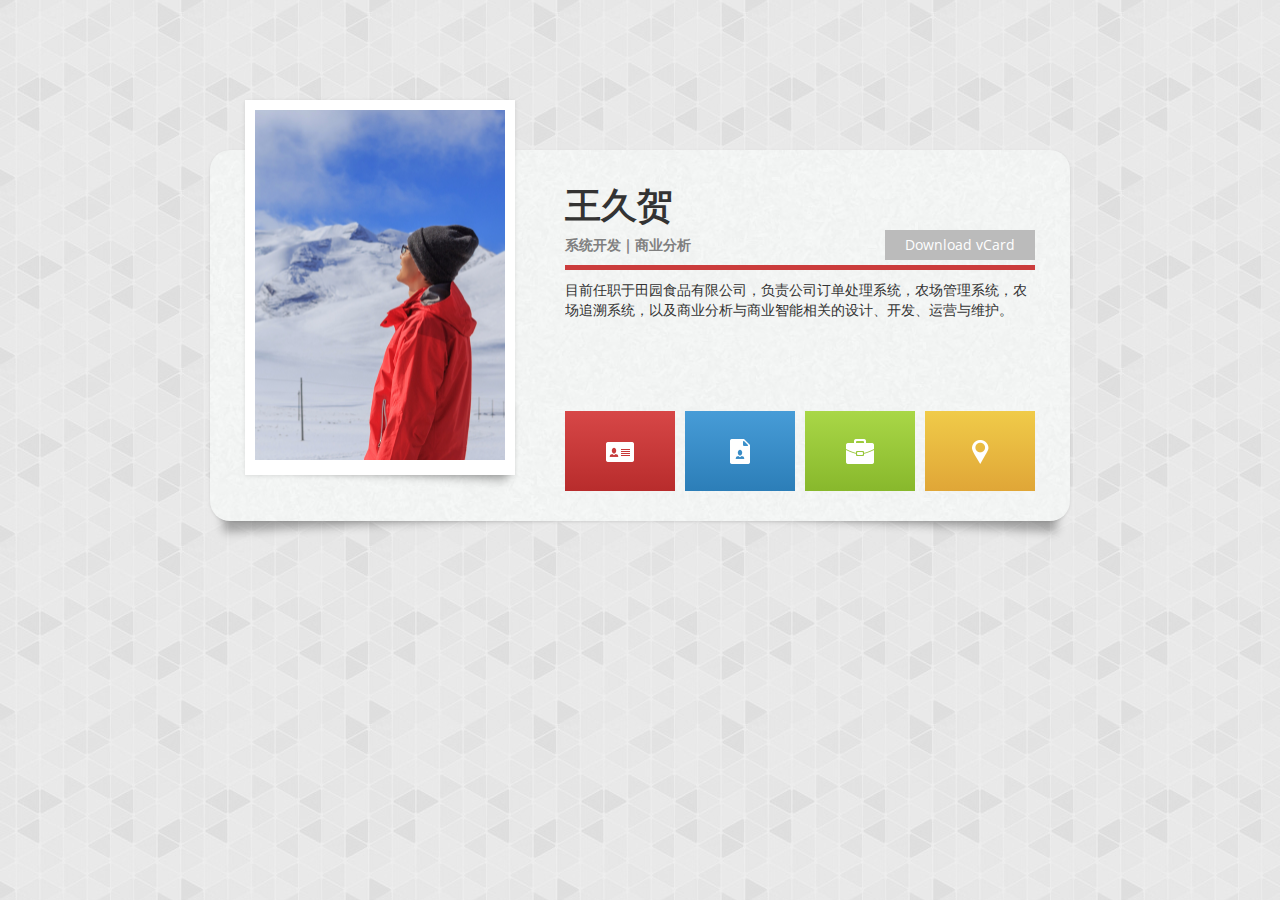
<file: index.html>
<!DOCTYPE html>
<html lang="en">

<head>
    <meta charset="UTF-8">
    <meta name="viewport" content="width=device-width, initial-scale=1.0">

    <title>WANG JIUHE</title>

    <meta name="description" content="Vcard">
    <meta name="author" content="WJH">

    <link rel="shortcut icon" href="images/fav.png" type="image/png">

    <link rel="stylesheet" href="css/main.css" media="screen">
    <link rel="stylesheet" href="css/flexslider.css" media="screen">
    <link rel="stylesheet" href="css/fancybox-light.css" media="screen">
    <style type="text/css">
        img.fillheight {
            height: auto; 
            width: auto; 
            max-width: 220px; 
            max-height: 165px;
        }

        img.resume-me {
            height: auto; 
            width: auto; 
            max-width: 230px; 
        }

        img.me {
            height: auto; 
            width: auto; 
            max-width: 250px; 
            max-height: 350px;
        }
    </style>

    <link href='http://fonts.googleapis.com/css?family=Open+Sans:300italic,400italic,600italic,700italic,400,300,600,700' rel='stylesheet' type='text/css'>

    <script src="js/jquery-1.8.3.min.js"></script>
    <script src="js/jquery.isotope.min.js"></script>
    <script src="js/modernizr.custom.js"></script>
    <!-- // <script src="http://maps.google.com/maps/api/js?sensor=false&amp;language=en"></script> -->

</head>

	<body>

        <audio><source src="audio/sound.mp3"/></audio>

        <!-- Main Content -->
        <div class="shadow"><!-- Used for shadow behind main content -->
        <div id="content-wrapper">

            <!-- Logo Demo -->
            <!-- <a id="demo-logo">
                <img src="images/demo-logo.png" alt="" />
            </a> -->
            <!-- /Logo Demo -->

            <!-- ABOUTME -->
            <div id="aboutme">

                <div class="slider-wrapper"><!-- Flexslider -->
                    <div class="flexslider">
                        <ul class="">
                            <li>
                                <img class='me' src="images/me.jpg" alt="" />
                            </li>
                            
                        </ul>
                    </div>
                </div><!-- /Flexslider -->

                <div class="about-wrapper">
                    <div class="title">
                        <h1>王久贺</h1>
                        <h5>系统开发｜商业分析</h5>
                    </div>
                    <div class="download-card"><!-- Button Download vCard -->
                        <a href="WJH.vcf" class="button">
                            <div class="button-medium button-red">
                                <div class="button-anim"></div>
                                <div class="button-medium-label">Download vCard</div>
                            </div>
                        </a>
                    </div>
                    <div class="info-slider"><!-- Info Slider -->
                        <div class="info-slide-list">
                            <div class="info-slide-wrapper">

                                <div class="info-slide-item"><!-- 1 -->
                                    <div class="top-border-red">
                                        <p>目前任职于田园食品有限公司，负责公司订单处理系统，农场管理系统，农场追溯系统，以及商业分析与商业智能相关的设计、开发、运营与维护。</p>
                                    </div>
                                </div>

                                <div class="info-slide-item"><!-- 2 -->
                                    <div class="top-border-blue">
                                        <div class="left-column">
                                            <ul class="main-info-list">
                                                <li>职位<span>商业分析</span></li>
                                                <li>现任职于<span>田园食品有限公司</span></li>
                                            </ul>
                                        </div>
                                        <div class="right-column">
                                            <ul class="main-info-list">
                                                <li>Phone<span>+86 181 1876 1856</span></li>
                                                <li>Phone<span>+852 5136 3691</span></li>
                                                <li>Email<span>wjiuhe@gmail.com</span></li>
                                                <!-- <li>Website<span>www.mysite.com</span></li> -->
                                            </ul>
                                        </div>
                                    </div>
                                </div>

                                

                                

                            </div>
                            <div class="clear"></div>
                        </div>
                    </div><!-- /Info Slider -->
                </div>

                <div class="floatlimit"></div>

            </div>
            <!-- /AboutMe -->

            <!-- NAVIGATION -->
            <div id="nav">

                <div id="logo">
                    <h2>WANG Jiuhe</h2>
                </div>

                <ul class="etabs">
                    <li class="tab tab-main sound">
                        <a href="#aboutme" class="gradient-red">
                            <div class="navicon-about"></div>
                            <div class="navicon-text">我的名片</div>
                            <div class="uhere-text">当前页</div>
                        </a>
                    </li>
                    <li class="tab tab-notmain sound">
                        <a href="#resume" class="gradient-blue">
                            <div class="navicon-resume"></div>
                            <div class="navicon-text">简历</div>
                        </a>
                    </li>
                    <li class="tab tab-notmain sound">
                        <a href="#portfolio" class="gradient-green">
                            <div class="navicon-portfolio"></div>
                            <div class="navicon-text">近期阅读</div>
                        </a>
                    </li>
                    <li class="sound">
                        <a href="index_en.html" class="gradient-yellow">
                            <div class="navicon-contact"></div>
                            <div class="navicon-text">EN</div>
                        </a>
                    </li>
                </ul>

            </div><!-- /NAVIGATION -->

            <!-- RESUME -->
            <div id="resume">
                <div class="fill-blue">Resume</div>

                <div class="left-column">
                    <div class="substrate">
                        <img class='resume-me' src="images/me.jpg" alt="">
                        <ul class="main-info-list">
                            <li>姓名<span>王久贺</span><div class="floatlimit"></div></li>
                            <li>出生日期<span>Jun 29, 1989</span><div class="floatlimit"></div></li>
                            <li>地址<span>深圳</span><div class="floatlimit"></div></li>
                            <li>内地手机号<span>+86 181 1876 1856</span><div class="floatlimit"></div></li>
                            <li>香港手机号<span>+852 5136 3691</span><div class="floatlimit"></div></li>
                            <li>Email<span>wjiuhe@gmail.com</span><div class="floatlimit"></div></li>
                        </ul>
                        <a href="WJH.vcf" class="button"><!-- Button Download vCard -->
                            <div class="button-big button-blue">
                                <div class="button-anim"></div>
                                <div class="button-big-label">Download vCard</div>
                            </div>
                        </a>
                        <div class="paper-clip"></div>
                    </div>
                    <div class="substrate">
                        <h2>知识与技能</h2>
                        <h3>编程</h3>
                        <ul class="skills">
                            <li class="skill">Python<span class="skill-blue-star-5"></span></li>
                            <li class="skill">Others<span class="skill-blue-star-3"></span></li>
                        </ul>
                        <h3>Web & Design</h3>
                        <ul class="skills">
                            <li class="skill">HTML+CSS<span class="skill-blue-fill-4"></span></li>
                            <li class="skill">Javascript<span class="skill-blue-fill-4"></span></li>
                            <li class="skill">Django<span class="skill-blue-fill-4"></span></li>
                            <li class="skill">gunicorn<span class="skill-blue-fill-4"></span></li>
                            <li class="skill">nginx<span class="skill-blue-fill-4"></span></li>
                            <li class="skill">Photoshp<span class="skill-blue-fill-3"></span></li>
                        </ul>
                        <h3>数据</h3>
                        <ul class="skills">
                            <li class="skill">Pandas<span class="skill-blue-stroke-5"></span></li>
                            <li class="skill">MongoDB<span class="skill-blue-stroke-4"></span></li>
                            <li class="skill">Redis<span class="skill-blue-stroke-4"></span></li>
                            <li class="skill">SQL<span class="skill-blue-stroke-4"></span></li>
                            <li class="skill">R,SAS,SPSS<span class="skill-blue-stroke-3"></span></li>
                        </ul>
                        <div class="paper-clip"></div>
                    </div>
                </div>

                <div class="right-column">
                    <div class="substrate gradient-blue font-blue">
                        <h2>关于我</h2>
                        <h3>你好，</h3>
                        <p>
                            我毕业于香港城市大学，主修应用物理学与管理科学，目前工作以建立公司科学与智能办工，提高业务运营效率，推动产业升级为主。
                        </p>
                    </div>
                    <div class="substrate">
                        <h2>任职情况</h2>
                        <div class="left-blue">
                            <div class="time-period-left-blue"></div><!-- Keep empty. This class used for creating a point on the line. Use "time-period-right-***".-->
                            <h3>Business Analyst @ NaturalFarm Ltd<span class="time-period-right-blue">2015-</span></h3>
                            <h4>
                                构建基于Python, Django，MongoDB, Nginx, gunicorn的科学与智能办公系统，农场管理、追溯系统，逐步实现智慧农业。
                            </h4>
                            <p>
                                设计、开发、维护、运营公司订单处理系统<br>
                                设计、开发、维护、运营农场管理系统<br>
                                设计、开发、维护、运营pdf订单邮箱自动化处理系统<br>
                                设计、开发、维护、运营农场可追溯系统<br>
                                设计、开发、维护、运营公司内部各部门智能办工工具<br>
                            </p>
                            <div class="time-period-left-blue"></div><!-- Keep empty. This class used for creating a point on the line. Use "time-period-right-***".-->
                            <h3>Business Analyst @ Cypress Jade (HK875)<span class="time-period-right-blue">2014-2015</span></h3>
                            <h4>
                                基于Python，Django，MongoDB，Redis，Nginx，Celery， nvd3，bootstrap
                                于Linux（Ubuntu或Centos）平台设计并实现公司运营的科学化智能化
                            </h4>
                            <p>
                                负责设计、开发、运营公司内部数据统计系统<br>
                                负责设计、开发、运营与维护公司业务处理系统<br>
                                负责设计、开发、运营公司管理层通知与报告系统<br>
                                负责进行供应商系统使用培训，协调供应商业务运作<br>
                            </p>
                            <div class="time-period-left-blue"></div><!-- Keep empty. This class used for creating a point on the line. Use "time-period-right-***".-->
                            <h3>Research Assistant @ City University of Hong Kong<span class="time-period-right-blue">2010-2013</span></h3>
                            
                            <p>科研工作，课题研究</p>
                        </div>
                    </div>
                    <div class="substrate">
                        <h2>教育学历</h2>
                        <div class="left-blue">
                            <div class="time-period-left-blue">2013-2014</div>
                            <div class="info-period">
                                <h3>管理科学系-工商数量分析|硕士</h3>
                                <h4>香港城市大学</h4>
                            </div>
                            <div class="time-period-left-blue">2008 - 2012</div>
                            <div class="info-period">
                                <h3>应用物理学(一等荣誉学位）|本科</h3>
                                <h4>香港城市大学</h4>
                            </div>
                        </div>
                    </div>
                    
                </div>

                <div class="floatlimit"></div>

            </div><!-- /RESUME -->

            <!-- Recent Reading -->
            <div id="portfolio">
                <div class="fill-green">近期阅读</div>

                <div class="full-width">
                                       
                    <ul id="portfolio-filter"><!-- Portfolio filter -->
                        <li>
                            <a href="" class="button current"  data-filter="*">
                                <div class="button-small button-green">
                                    <div class="button-anim-border"></div>
                                    <div class="button-small-label">全部</div>
                                </div>
                            </a>
                        </li>
                        <li>
                            <a href="" class="button" data-filter=".f-politics">
                                <div class="button-small button-green">
                                    <div class="button-anim-border"></div>
                                    <div class="button-small-label">政治</div>
                                </div>
                            </a>
                        </li>
                        <li>
                            <a href="" class="button" data-filter=".f-learning">
                                <div class="button-small button-green">
                                    <div class="button-anim-border"></div>
                                    <div class="button-small-label">学习</div>
                                </div>
                            </a>
                        </li>
                        <li>
                            <a href="" class="button" data-filter=".f-lifestyle">
                                <div class="button-small button-green">
                                    <div class="button-anim-border"></div>
                                    <div class="button-small-label">生活</div>
                                </div>
                            </a>
                        </li>
                        <li>
                            <a href="" class="button" data-filter=".f-others">
                                <div class="button-small button-green">
                                    <div class="button-anim-border"></div>
                                    <div class="button-small-label">其它</div>
                                </div>
                            </a>
                        </li>
                    </ul><!-- /Portfolio filter -->
                    
                    <ul id="portfolio-content" class="top-border-green"><!-- Portfolio Content --><!-- See Documentation for more info -->

                        <li class="f-politics view">
                            <a href="images/books/WhiteHouseYears.jpg" class="fancybox" rel="group" title="White House Years">
                                <div class="div-info">
                                    <div class="thumb-icon-photo"></div>
                                    <div class="thumb-name">White House Years</div>
                                </div>
                            </a>
                            <img class='fillheight' src="images/books/WhiteHouseYears.jpg" alt="">
                        </li>

                        <li class="f-politics view">
                            <a href="images/books/OnChina.jpg" class="fancybox" rel="group" title="On China">
                                <div class="div-info">
                                    <div class="thumb-icon-photo"></div>
                                    <div class="thumb-name">On China</div>
                                </div>
                            </a>
                            <img class='fillheight' src="images/books/OnChina.jpg" alt="">
                        </li>

                        <li class="f-politics view">
                            <a href="images/books/WorldOrder.jpg" class="fancybox" rel="group" title="World Order">
                                <div class="div-info">
                                    <div class="thumb-icon-photo"></div>
                                    <div class="thumb-name">World Order</div>
                                </div>
                            </a>
                            <img class='fillheight' src="images/books/WorldOrder.jpg" alt="">
                        </li>

                        <li class="f-lifestyle view">
                            <a href="images/books/TheSecretOfChildhood.jpg" class="fancybox" rel="group" title="The Secret of Childhood">
                                <div class="div-info">
                                    <div class="thumb-icon-photo"></div>
                                    <div class="thumb-name">The Secret of Childhood</div>
                                </div>
                            </a>
                            <img class='fillheight' src="images/books/TheSecretOfChildhood.jpg" alt="">
                        </li>

                        <li class="f-others view">
                            <a href="images/books/BriefHistoryOfHumankind.jpg" class="fancybox" rel="group" title="Brief History of Humankind">
                                <div class="div-info">
                                    <div class="thumb-icon-photo"></div>
                                    <div class="thumb-name">Brief History of Humankind</div>
                                </div>
                            </a>
                            <img class='fillheight' src="images/books/BriefHistoryOfHumankind.jpg" alt="">
                        </li>

                        <li class="f-learning view">
                            <a href="images/books/ThePowerOfHabit.jpg" class="fancybox" rel="group" title="The Power of Habit">
                                <div class="div-info">
                                    <div class="thumb-icon-photo"></div>
                                    <div class="thumb-name">The Power of Habit</div>
                                </div>
                            </a>
                            <img class='fillheight' src="images/books/ThePowerOfHabit.jpg" alt="">
                        </li>

                        <li class="f-lifestyle view">
                            <a href="images/books/GrainBrain.jpg" class="fancybox" rel="group" title="Grain Brain">
                                <div class="div-info">
                                    <div class="thumb-icon-photo"></div>
                                    <div class="thumb-name">Grain Brain</div>
                                </div>
                            </a>
                            <img class='fillheight' src="images/books/GrainBrain.jpg" alt="">
                        </li>
                        
                        <li class="f-learning view">
                            <a href="images/books/PEAK.jpg" class="fancybox" rel="group" title="PEAK">
                                <div class="div-info">
                                    <div class="thumb-icon-photo"></div>
                                    <div class="thumb-name">PEAK</div>
                                </div>
                            </a>
                            <img class='fillheight' src="images/books/PEAK.jpg" alt="">
                        </li>

                    </ul><!-- /Portfolio Content -->
                </div>

                <div class="floatlimit"></div>

            </div><!-- /Recent Reading -->

        </div><!-- /Main Content -->
        </div><!-- /Shadow -->

    <script src="js/jquery.hashchange.min.js"></script>
    <script src="js/jquery.flexslider-min.js"></script>
    <script src="js/jquery.easytabs.min.js"></script>
    <script src="js/jquery.fancybox.pack.js"></script>
    <script src="js/jquery.fancybox-media.js"></script>
    <script src="js/jquery.infieldlabel.min.js"></script>
    <script src="js/gmap3.min.js"></script>
    <script src="js/contact.js"></script>
    <script src="js/settings.js"></script>

    </body>

</html>
</file>
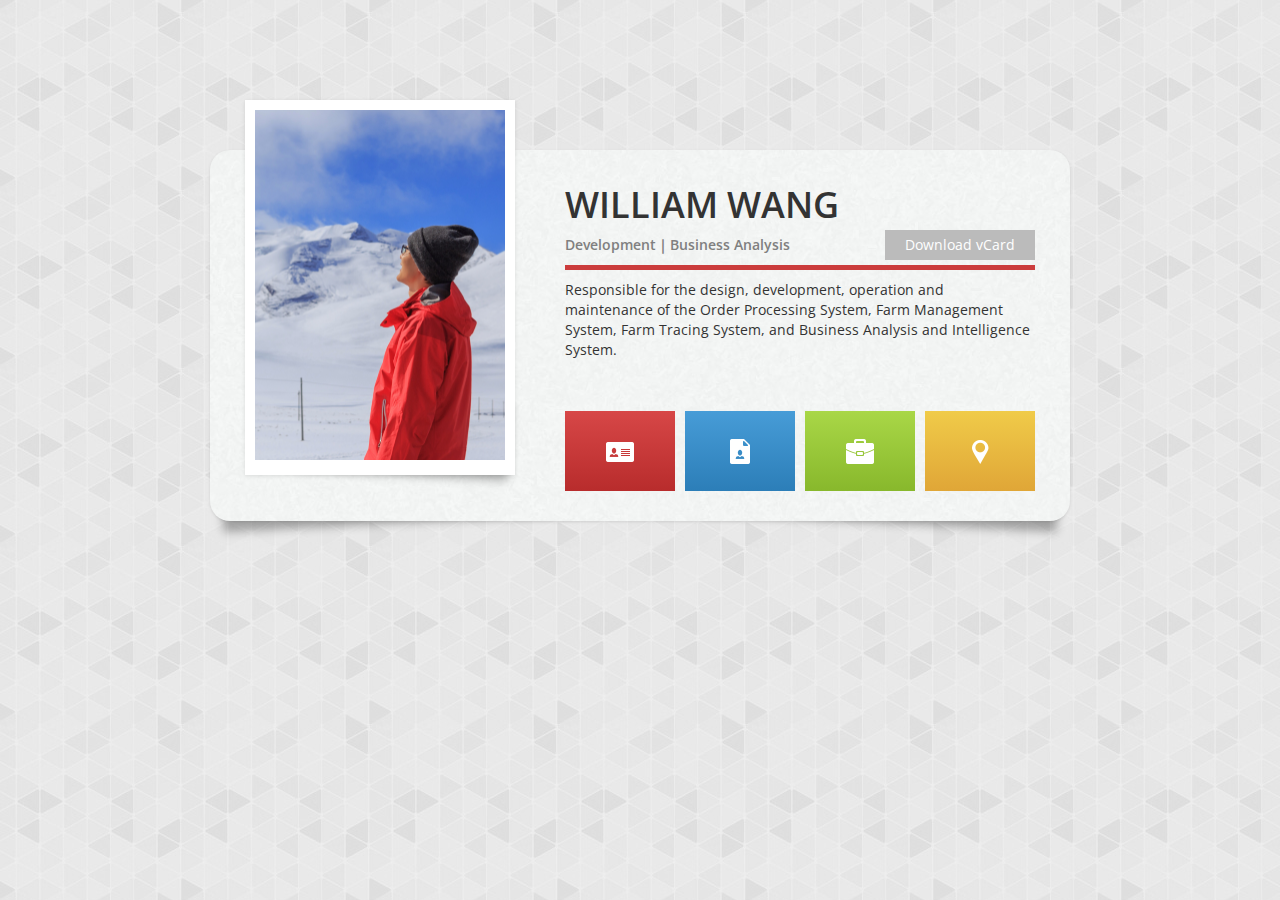
<file: index_en.html>
<!DOCTYPE html>
<html lang="en">

<head>
    <meta charset="UTF-8">
    <meta name="viewport" content="width=device-width, initial-scale=1.0">

    <title>William WANG</title>

    <meta name="description" content="Vcard">
    <meta name="author" content="WilliamWANG">

    <link rel="shortcut icon" href="images/fav.png" type="image/png">

    <link rel="stylesheet" href="css/main.css" media="screen">
    <link rel="stylesheet" href="css/flexslider.css" media="screen">
    <link rel="stylesheet" href="css/fancybox-light.css" media="screen">

    <link href='http://fonts.googleapis.com/css?family=Open+Sans:300italic,400italic,600italic,700italic,400,300,600,700' rel='stylesheet' type='text/css'>

    <style type="text/css">
        img.fillheight {
            height: auto; 
            width: auto; 
            max-width: 220px; 
            max-height: 165px;
        }

        img.resume-me {
            height: auto; 
            width: auto; 
            max-width: 230px; 
        }

        img.me {
            height: auto; 
            width: auto; 
            max-width: 250px; 
            max-height: 350px;
        }
    </style>

    <script src="js/jquery-1.8.3.min.js"></script>
    <script src="js/jquery.isotope.min.js"></script>
    <script src="js/modernizr.custom.js"></script>
    <!-- // <script src="http://maps.google.com/maps/api/js?sensor=false&amp;language=en"></script> -->

</head>

	<body>

        <audio><source src="audio/sound.mp3"/></audio>

        <!-- Main Content -->
        <div class="shadow"><!-- Used for shadow behind main content -->
        <div id="content-wrapper">

            <!-- Logo Demo -->
            <!-- <a id="demo-logo">
                <img src="images/demo-logo.png" alt="" />
            </a> -->
            <!-- /Logo Demo -->

            <!-- ABOUTME -->
            <div id="aboutme">

                <div class="slider-wrapper"><!-- Flexslider -->
                    <div class="flexslider">
                        <ul class="">
                            <li>
                                <img class='me' src="images/me.jpg" alt="" />
                            </li>
                            
                        </ul>
                    </div>
                </div><!-- /Flexslider -->

                <div class="about-wrapper">
                    <div class="title">
                        <h1>William WANG</h1>
                        <h5>Development｜Business Analysis</h5>
                    </div>
                    <div class="download-card"><!-- Button Download vCard -->
                        <a href="WilliamWANG.vcf" class="button">
                            <div class="button-medium button-red">
                                <div class="button-anim"></div>
                                <div class="button-medium-label">Download vCard</div>
                            </div>
                        </a>
                    </div>
                    <div class="info-slider"><!-- Info Slider -->
                        <div class="info-slide-list">
                            <div class="info-slide-wrapper">

                                <div class="info-slide-item"><!-- 1 -->
                                    <div class="top-border-red">
                                        <p>
                                            Responsible for the design, development, operation and maintenance of the Order Processing System, Farm Management System, Farm Tracing System, and Business Analysis and Intelligence System.</p>
                                    </div>
                                </div>

                                <div class="info-slide-item"><!-- 2 -->
                                    <div class="top-border-blue">
                                        <div class="left-column">
                                            <ul class="main-info-list">
                                                <li>Position<span>Business Analyst</span></li>
                                                <li>Company<span>Natural Farm Ltd</span></li>
                                            </ul>
                                        </div>
                                        <div class="right-column">
                                            <ul class="main-info-list">
                                                <li>Phone<span>+86 181 1876 1856</span></li>
                                                <li>Phone<span>+852 5136 3691</span></li>
                                                <li>Email<span>wjiuhe@gmail.com</span></li>
                                                <!-- <li>Website<span>www.mysite.com</span></li> -->
                                            </ul>
                                        </div>
                                    </div>
                                </div>

                                

                                

                            </div>
                            <div class="clear"></div>
                        </div>
                    </div><!-- /Info Slider -->
                </div>

                <div class="floatlimit"></div>

            </div>
            <!-- /AboutMe -->

            <!-- NAVIGATION -->
            <div id="nav">

                <div id="logo">
                    <h2>William WANG</h2>
                </div>

                <ul class="etabs">
                    <li class="tab tab-main sound">
                        <a href="#aboutme" class="gradient-red">
                            <div class="navicon-about"></div>
                            <div class="navicon-text">About</div>
                            <div class="uhere-text">You here</div>
                        </a>
                    </li>
                    <li class="tab tab-notmain sound">
                        <a href="#resume" class="gradient-blue">
                            <div class="navicon-resume"></div>
                            <div class="navicon-text">Resume</div>
                        </a>
                    </li>
                    <li class="tab tab-notmain sound">
                        <a href="#portfolio" class="gradient-green">
                            <div class="navicon-portfolio"></div>
                            <div class="navicon-text">Portfolio</div>
                        </a>
                    </li>
                    <li class="sound">
                        <a href="index.html" class="gradient-yellow">
                            <div class="navicon-contact"></div>
                            <div class="navicon-text">中文</div>
                        </a>
                    </li>
                </ul>

            </div>
            <!-- /NAVIGATION -->

            <!-- RESUME -->
            <div id="resume">
                <div class="fill-blue">Resume</div>

                <div class="left-column">
                    <div class="substrate">
                        <img class='resume-me' src="images/me.jpg" alt="">
                        <ul class="main-info-list">
                            <li>Name<span>William WANG</span><div class="floatlimit"></div></li>
                            <li>出生日期<span>Jun 29, 1989</span><div class="floatlimit"></div></li>
                            <li>Address<span>Shen Zhen</span><div class="floatlimit"></div></li>
                            <li>Mainland Phone<span>+86 181 1876 1856</span><div class="floatlimit"></div></li>
                            <li>HK Phone<span>+852 5136 3691</span><div class="floatlimit"></div></li>
                            <li>Email<span>wjiuhe@gmail.com</span><div class="floatlimit"></div></li>
                        </ul>
                        <a href="WilliamWANG.vcf" class="button"><!-- Button Download vCard -->
                            <div class="button-big button-blue">
                                <div class="button-anim"></div>
                                <div class="button-big-label">Download vCard</div>
                            </div>
                        </a>
                        <div class="paper-clip"></div>
                    </div>
                    <div class="substrate">
                        <h2>Skills</h2>
                        <h3>Coding</h3>
                        <ul class="skills">
                            <li class="skill">Python<span class="skill-blue-star-5"></span></li>
                            <li class="skill">Others<span class="skill-blue-star-3"></span></li>
                        </ul>
                        <h3>Web & Design</h3>
                        <ul class="skills">
                            <li class="skill">HTML+CSS<span class="skill-blue-fill-4"></span></li>
                            <li class="skill">Javascript<span class="skill-blue-fill-4"></span></li>
                            <li class="skill">Django<span class="skill-blue-fill-4"></span></li>
                            <li class="skill">gunicorn<span class="skill-blue-fill-4"></span></li>
                            <li class="skill">nginx<span class="skill-blue-fill-4"></span></li>
                            <li class="skill">Photoshp<span class="skill-blue-fill-3"></span></li>
                        </ul>
                        <h3>Data</h3>
                        <ul class="skills">
                            <li class="skill">Pandas<span class="skill-blue-stroke-5"></span></li>
                            <li class="skill">MongoDB<span class="skill-blue-stroke-4"></span></li>
                            <li class="skill">Redis<span class="skill-blue-stroke-4"></span></li>
                            <li class="skill">SQL<span class="skill-blue-stroke-4"></span></li>
                            <li class="skill">R,SAS,SPSS<span class="skill-blue-stroke-3"></span></li>
                        </ul>
                        <div class="paper-clip"></div>
                    </div>
                </div>

                <div class="right-column">
                    <div class="substrate gradient-blue font-blue">
                        <h2>About me</h2>
                        <h3>Hello,</h3>
                        <p>
                            I obtained my Bachelor and Master Degrees from Department of Applied Physics and Material Science and Department of Management Science in City University of Hong Kong. Recently, I am mainly focused on Business Intelligence and Analysis, to improve company's efficiency and accuracy and accelerate industrial upgrading.
                        </p>
                    </div>
                    <div class="substrate">
                        <h2>Experience</h2>
                        <div class="left-blue">
                            <div class="time-period-left-blue"></div><!-- Keep empty. This class used for creating a point on the line. Use "time-period-right-***".-->
                            <h3>Business Analyst @ NaturalFarm Ltd<span class="time-period-right-blue">2015-</span></h3>
                            <h4>
                                Develop BI System, Farm Management System, and Tracing System based on Python, Django，MongoDB, Nginx, gunicorn
                            </h4>
                            <p>
                                Responsible for the:<br>
                                Design, development, operation and maintenance of Order Processing System<br>
                                Design, development, operation and maintenance of Farm Management System<br>
                                Design, development, operation and maintenance of PDF Order Automation System<br>
                                Design, development, operation and maintenance of Farm Tracing System<br>
                                Design, development, operation and maintenance of BI Tools<br>
                            </p>
                            <div class="time-period-left-blue"></div><!-- Keep empty. This class used for creating a point on the line. Use "time-period-right-***".-->
                            <h3>Business Analyst @ Cypress Jade (HK875)<span class="time-period-right-blue">2014-2015</span></h3>
                            <h4>
                                基于Python，Django，MongoDB，Redis，Nginx，Celery， nvd3，bootstrap
                                于Linux（Ubuntu或Centos）平台设计并实现公司运营的科学化智能化
                            </h4>
                            <p>
                                Responsible for the:<br>
                                Design, development, operation and maintenance of Company Statistics System<br>
                                Design, development, operation and maintenance of  Business Processing System<br>
                                Design, development, operation and maintenance of Notification and Reporting System<br>
                                Conducting System Training<br>
                            </p>
                            <div class="time-period-left-blue"></div><!-- Keep empty. This class used for creating a point on the line. Use "time-period-right-***".-->
                            <h3>Research Assistant @ City University of Hong Kong<span class="time-period-right-blue">2010-2013</span></h3>
                            
                            <p>Research with PhDs</p>
                        </div>
                    </div>
                    <div class="substrate">
                        <h2>Education</h2>
                        <div class="left-blue">
                            <div class="time-period-left-blue">2013-2014</div>
                            <div class="info-period">
                                <h3>Master of Quantitative Analysis for Business</h3>
                                <h4>@City University of Hong Kong</h4>
                            </div>
                            <div class="time-period-left-blue">2008 - 2012</div>
                            <div class="info-period">
                                <h3>Bachelor of Science in Applied Physics (1st Class Honor)</h3>
                                <h4>@City University of Hong Kong</h4>
                            </div>
                        </div>
                    </div>
                    
                </div>

                <div class="floatlimit"></div>

            </div><!-- /RESUME --><!-- /RESUME -->

            <!-- Recent Reading -->
            <div id="portfolio">
                <div class="fill-green">Recent Reading</div>

                <div class="full-width">
                                       
                    <ul id="portfolio-filter"><!-- Portfolio filter -->
                        <li>
                            <a href="" class="button current"  data-filter="*">
                                <div class="button-small button-green">
                                    <div class="button-anim-border"></div>
                                    <div class="button-small-label">All</div>
                                </div>
                            </a>
                        </li>
                        <li>
                            <a href="" class="button" data-filter=".f-politics">
                                <div class="button-small button-green">
                                    <div class="button-anim-border"></div>
                                    <div class="button-small-label">Politics</div>
                                </div>
                            </a>
                        </li>
                        <li>
                            <a href="" class="button" data-filter=".f-learning">
                                <div class="button-small button-green">
                                    <div class="button-anim-border"></div>
                                    <div class="button-small-label">Learning</div>
                                </div>
                            </a>
                        </li>
                        <li>
                            <a href="" class="button" data-filter=".f-lifestyle">
                                <div class="button-small button-green">
                                    <div class="button-anim-border"></div>
                                    <div class="button-small-label">Life</div>
                                </div>
                            </a>
                        </li>
                        <li>
                            <a href="" class="button" data-filter=".f-others">
                                <div class="button-small button-green">
                                    <div class="button-anim-border"></div>
                                    <div class="button-small-label">Others</div>
                                </div>
                            </a>
                        </li>
                    </ul><!-- /Portfolio filter -->
                    
                    <ul id="portfolio-content" class="top-border-green"><!-- Portfolio Content --><!-- See Documentation for more info -->

                        <li class="f-politics view">
                            <a href="images/books/WhiteHouseYears.jpg" class="fancybox" rel="group" title="White House Years">
                                <div class="div-info">
                                    <div class="thumb-icon-photo"></div>
                                    <div class="thumb-name">White House Years</div>
                                </div>
                            </a>
                            <img class='fillheight' src="images/books/WhiteHouseYears.jpg" alt="">
                        </li>

                        <li class="f-politics view">
                            <a href="images/books/OnChina.jpg" class="fancybox" rel="group" title="On China">
                                <div class="div-info">
                                    <div class="thumb-icon-photo"></div>
                                    <div class="thumb-name">On China</div>
                                </div>
                            </a>
                            <img class='fillheight' src="images/books/OnChina.jpg" alt="">
                        </li>

                        <li class="f-politics view">
                            <a href="images/books/WorldOrder.jpg" class="fancybox" rel="group" title="World Order">
                                <div class="div-info">
                                    <div class="thumb-icon-photo"></div>
                                    <div class="thumb-name">World Order</div>
                                </div>
                            </a>
                            <img class='fillheight' src="images/books/WorldOrder.jpg" alt="">
                        </li>

                        <li class="f-lifestyle view">
                            <a href="images/books/TheSecretOfChildhood.jpg" class="fancybox" rel="group" title="The Secret of Childhood">
                                <div class="div-info">
                                    <div class="thumb-icon-photo"></div>
                                    <div class="thumb-name">The Secret of Childhood</div>
                                </div>
                            </a>
                            <img class='fillheight' src="images/books/TheSecretOfChildhood.jpg" alt="">
                        </li>

                        <li class="f-others view">
                            <a href="images/books/BriefHistoryOfHumankind.jpg" class="fancybox" rel="group" title="Brief History of Humankind">
                                <div class="div-info">
                                    <div class="thumb-icon-photo"></div>
                                    <div class="thumb-name">Brief History of Humankind</div>
                                </div>
                            </a>
                            <img class='fillheight' src="images/books/BriefHistoryOfHumankind.jpg" alt="">
                        </li>

                        <li class="f-learning view">
                            <a href="images/books/ThePowerOfHabit.jpg" class="fancybox" rel="group" title="The Power of Habit">
                                <div class="div-info">
                                    <div class="thumb-icon-photo"></div>
                                    <div class="thumb-name">The Power of Habit</div>
                                </div>
                            </a>
                            <img class='fillheight' src="images/books/ThePowerOfHabit.jpg" alt="">
                        </li>

                        <li class="f-lifestyle view">
                            <a href="images/books/GrainBrain.jpg" class="fancybox" rel="group" title="Grain Brain">
                                <div class="div-info">
                                    <div class="thumb-icon-photo"></div>
                                    <div class="thumb-name">Grain Brain</div>
                                </div>
                            </a>
                            <img class='fillheight' src="images/books/GrainBrain.jpg" alt="">
                        </li>
                        
                        <li class="f-learning view">
                            <a href="images/books/PEAK.jpg" class="fancybox" rel="group" title="PEAK">
                                <div class="div-info">
                                    <div class="thumb-icon-photo"></div>
                                    <div class="thumb-name">PEAK</div>
                                </div>
                            </a>
                            <img class='fillheight' src="images/books/PEAK.jpg" alt="">
                        </li>

                    </ul><!-- /Portfolio Content -->
                </div>

                <div class="floatlimit"></div>

            </div><!-- /Recent Reading -->

        </div><!-- /Main Content -->
        </div><!-- /Shadow -->

    <script src="js/jquery.hashchange.min.js"></script>
    <script src="js/jquery.flexslider-min.js"></script>
    <script src="js/jquery.easytabs.min.js"></script>
    <script src="js/jquery.fancybox.pack.js"></script>
    <script src="js/jquery.fancybox-media.js"></script>
    <script src="js/jquery.infieldlabel.min.js"></script>
    <script src="js/gmap3.min.js"></script>
    <script src="js/contact.js"></script>
    <script src="js/settings.js"></script>

    </body>

</html>
</file>
<file: css/main.css>
/* LETA vCard - Main CSS
-------------------------------------------------------------------------------

    0. CSS Reset & Clearfix
    1. Document Setup /tipography, content styles, columns/
    	1.1 Buttons
    2. Navigation
    3. About Me
    	3.1  Main Slider
    	3.2 Info-slider
    4. Resume
    	4.1 Info-list
    	4.2 Time Periods
    	4.3 Skills
    5. Portfolio
    	5.1 Isotope (Plug-in)
    	5.2 Hoverfold 3D
    6. Contacts
		6.1 Contact Form
		6.2 Map
	7. Footer
	8. Social
	9. Media Queries

---------------------------------------------------------------------------------- */


/*  0.  Reset & Clearfix (http://meyerweb.com/eric/tools/css/reset/)
/* ------------------------------------------------------------------------------- */

	html,body,div,span,applet,object,iframe,h1,h2,h3,h4,h5,h6,p,blockquote,pre,a,abbr,and,address,cite,code,del,dfn,em,img,ins,kbd,q,s,samp,small,strike,strong,sub,sup,tt,var,b,u,i,dl,dt,dd,ol,ul,li,fieldset,form,label,legend,table,caption,tbody,tfoot,thead,tr,th,td,article,aside,canvas,details,embed,figure,figcaption,footer,header,hgroup,menu,nav,output,ruby,section,summary,time,mark,audio,video,input,textarea,select{margin:0;padding:0;outline:0;border:0;background:transparent;vertical-align:baseline;font-size:100%;}article,aside,details,figcaption,figure,footer,header,hgroup,menu,nav,section{display:block;}body{line-height:1;}abbr[title],dfn[title]{border-bottom:1px dotted;cursor:help;}blockquote,q{quotes:none;}blockquote:before,blockquote:after,q:before,q:after{content:none;}del{text-decoration:line-through;}hr{clear:both;margin:0;padding:0;height:1px;border:0;background:transparent;color:transparent;}mark{background-color:#ffffb3;font-style:italic;}input,select{vertical-align:middle;}ins{background-color:red;color:#fff;text-decoration:none;}ol,ul{list-style:none;}table{border-collapse:collapse;border-spacing:0;}

	.clear{clear:both;display:block;visibility:hidden;overflow:hidden;width:0;height:0;}.clearfix:after{clear:both;display:block;visibility:hidden;width:0;height:0;content:' ';font-size:0;line-height:0;}* html .clearfix,:first-child+html .clearfix{zoom:1;}


/*  1.  Document Setup
/* ------------------------------------------------------------------------------- */

	body {
		overflow-y: scroll;
		background: #dcdfe2 url(../images/background.jpg);
		color: #333;
		font: normal 14px/20px 'Open Sans',Helvetica,Arial,sans-serif;
	}

	h1 {
		margin-bottom: 10px;
		text-transform: uppercase;
		font: normal 36px/40px 'Open Sans',Helvetica,Arial,sans-serif;
		font-weight: 600;
	}

	h2 {
		margin-bottom: 10px;
		font: normal 28px/28px 'Open Sans',Helvetica,Arial,sans-serif;
		font-weight: 400;
	}

	h3 {
		margin-bottom: 5px;
		font-weight: 400;
		font-size: 20px;
	}

	h4 {
		margin-bottom: 10px;
		color: #808080;
		font-weight: 400;
		font-size: 16px;
	}	

	h5 {
		color: #808080;
		font-weight: 600;
		font-size: 14px;
	}

	h6 {
		color: #808080;
		font-size: 12px;
	}

	p {
		margin-bottom: 20px;
	}

	a {
		text-decoration: none;
	}

	.font-red h2, .font-blue h2, .font-green h2, .font-yellow h2 {
		color: #fff;
		text-shadow: 0 1px 1px rgba(0,0,0,0.5);
	}

	.font-red p {
		color: #ffa3a3;
	}

	.font-red h3, .font-red h4, .font-red h5, .font-red h6 {
		color: #ffcaca;
	}

	.font-blue p {
		color: #a9dcff;
	}

	.font-blue h3, .font-blue h4, .font-blue h5, .font-blue h6 {
		color: #d4edff;
	}

	.font-green p {
		color: #dcff91;
	}

	.font-green h3, .font-green h4, .font-green h5, .font-green h6 {
		color: #f0ffcf;
	}

	.font-yellow p {
		color: #ffe9a0;
	}

	.font-yellow h3, .font-yellow h4, .font-yellow h5, .font-yellow h6 {
		color: #fff4d1;
	}

	#content-wrapper {
		position: relative;
		margin: 0 auto;
		margin-top: 150px;
		margin-bottom: 50px;
		width: 860px;
		border-radius: 20px;
		background: #f8f8f8 url(../images/background_content.jpg);
    	-webkit-box-shadow: 0 1px 3px rgba(0,0,0,0.1);
		-moz-box-shadow: 0 1px 3px rgba(0,0,0,0.1);
    	box-shadow: 0 1px 3px rgba(0,0,0,0.1);
    	z-index: 0;
	}

	.shadow {
		position: relative;
		width: 860px;
		margin: 0 auto;
	}

	.shadow:before,
	.shadow:after{
		position: absolute;
		bottom: 15px;
		left:  10px;
		z-index: -2;
		width: 50%;
		height: 100px;
		box-shadow: 0 15px 10px rgba(0, 0, 0, 0.3);
		content: '';
		-webkit-transform: rotate(-3deg);
		-moz-transform: rotate(-3deg);
		-o-transform: rotate(-3deg);
		transform: rotate(-3deg);
		-ms-transform: rotate(-3deg);
	}

	.shadow:after {
		right: 10px;
		left: auto;
		-webkit-transform: rotate(3deg);
		-moz-transform: rotate(3deg);
		-o-transform: rotate(3deg);
		transform: rotate(3deg);
		-ms-transform: rotate(3deg);
	}

	.left-column {
		float: left;
		margin: 20px 0 0 20px;
		padding: 15px;
		width: 270px;
	}

	.right-column {
		float: right;
		margin: 20px 20px 0 0;
		padding: 15px;
		width: 490px;
	}

	.full-width {
		margin: 20px 20px 0 20px;
		padding: 10px 20px;
		width: 780px;
	}

	.floatlimit {
		clear: both;
		height: 0;
	}

	.float-left {
		float: left;
	}

	.float-right {
		float: right;
	}

	.substrate {
    	position: relative;
    	display: block;
		margin-bottom: 30px;
		padding: 15px 20px;
		background: #fff;
    	-webkit-box-shadow: 0 1px 3px rgba(0,0,0,0.25);
		-moz-box-shadow: 0 1px 3px rgba(0,0,0,0.25);
    	box-shadow: 0 1px 3px rgba(0,0,0,0.25);
	}

	.substrate:before {
		position: absolute;
		right: 5px;
		bottom: 15px;
		left: auto;
		width: 80%;
		height: 20%;
		box-shadow: 0 15px 10px rgba(0, 0, 0, 0.3);
		content: '';
		-webkit-transform: rotate(3deg);
		-moz-transform: rotate(3deg);
		-o-transform: rotate(3deg);
		transform: rotate(3deg);
		-ms-transform: rotate(3deg);
		z-index: -1;
	}

	.substrate h2 {
		margin: 0 0 30px;
	}

	.left-column .substrate {
		width: 230px;
	}

	.right-column .substrate {
		width: 450px;
	}

	#resume .right-column .substrate {
		padding-left: 30px;
		width: 440px;
	}

	.paper-clip {
		width: 60px;
		height: 85px;
		background: url(../images/paper-clip.png);
		position: absolute;
		top: -14px;
		right: -13px;
	}

	.about-wrapper {
		float: right;
		margin: 20px 20px 0 0;
		padding: 15px;
		width: 470px;
	}

	/* Colored Elements */

	.fill-red, .fill-blue, .fill-green, .fill-yellow {
		padding-left: 35px;
		height: 45px;
		color: #fff;
		text-transform: uppercase;
		font-weight: 600;
		font-size: 30px;
		line-height: 45px;
	}

	.fill-red {
		background: #b82c2c;
	}

	.fill-blue {
		background: #2d7fb9;
	}

	.fill-green {
		background: #88b82c;
	}

	.fill-yellow {
		background: #e0a637;
	}

	/* Demo */

	#demo-logo {
		position: absolute;
		top: -100px;
		right: 40px;
	}

/*  1.1 Buttons
-------------------------------------------*/

	.button {
		color: #fff;
		text-align: center;
		text-decoration: none;
	}

	.button-small {
		position: relative;
		width: 120px;
		height: 25px;
		background: #bbb;
	}

	.button-small-label {
		position: relative;
		overflow: hidden;
		width: 120px;
		height: 25px;
		line-height: 25px;
	}

	.button-medium {
		position: relative;
		width: 150px;
		height: 30px;
		background: #bbb;
	}

	.button-medium-label {
		position: relative;
		overflow: hidden;
		width: 150px;
		height: 30px;
		line-height: 30px;
	}

	.button-big {
		position: relative;
		width: 230px;
		height: 40px;
		background: #bbb;
	}

	.button-big-label {
		position: relative;
		overflow: hidden;
		width: 230px;
		height: 40px;
		line-height: 40px;
	}

	.button-anim-border, .button-anim {
		position: absolute;
		height: 100%;
		-webkit-transition: width 1s;
		-moz-transition: width 1s;
		-o-transition: width 1s;
		transition: width 1s;
	}

	.button-anim-border {
		width: 5px;
	}

	.button-anim {
		width: 0;
	}

	.download-card{
		float: right;
		margin: -25px 0 5px;
	}

	/* Colored Buttons */

	.button-red .button-anim-border {
		background: #cb3c3c;
	}

	.button-red .button-anim {
		background: #cb3c3c;
	}

	.button-blue .button-anim-border {
		background: #2d7fb9;
	}

	.button-blue .button-anim {
		background: #2d7fb9;
	}

	.button-green .button-anim-border {
		background: #89b92d;
	}

	.button-green .button-anim {
		background: #89b92d;
	}

	.button-yellow .button-anim-border {
		background: #e0a637;
	}

	.button-yellow .button-anim {
		background: #e0a637;
	}

	.button:hover .button-anim-border {
    	width: 100%;
    }
    .current .button-anim-border {
    	width: 100%;
    }
    .button:hover .button-anim {
    	width: 100%;
    }
    .current .button-anim {
    	width: 100%;
    }


/*  2.  Navigation
/* ------------------------------------------------------------------------------- */

	#logo {
		float: left;
		display: none;
		padding: 30px 0 10px 40px;
		width: 290px;
		color: #666;
		text-transform: uppercase;
		line-height: 80px;
	}

	.etabs {
		margin-left: 355px;
		height: 110px;
	}

	.etabs li {
		float: left;
		margin-right: 10px;
	}

	.etabs li a {
		position: relative;
		display: block;
		overflow: hidden;
		width: 110px;
		height: 80px;
		color: #fff;
		text-align: center;
		font-size: 12px;
		-webkit-transition: height 0.5s;
		-moz-transition: height 0.5s;
		-o-transition: height 0.5s;
		transition: height 0.5s;
	}

	.etabs li a:hover {
		display: block;
		width: 110px;
		height: 100px;
	}

	.etabs li a.active {
		display: block;
		width: 110px;
		height: 110px;
	}

	.tab-main a.active{
		height: 80px !important;
	}

	.navicon-about {
		position: absolute;
		top: 25px;
		left: 50%;
		margin-left: -16px;
		width: 32px;
		height: 32px;
		background: url(../images/nav_icons.png);
		-webkit-transition: all 0.3s ease-in-out;
		-moz-transition: all 0.3s ease-in-out;
		-o-transition: all 0.3s ease-in-out;
		transition: all 0.3s ease-in-out;
		-ms-transition: all 0.3s ease-in-out;
	}

	.navicon-resume, .navicon-portfolio, .navicon-contact {
		position: absolute;
		top: 25px;
		left: 50%;
		margin-left: -16px;
		width: 32px;
		height: 32px;
		-webkit-transition: all 0.3s ease-in-out;
		-moz-transition: all 0.3s ease-in-out;
		-o-transition: all 0.3s ease-in-out;
		transition: all 0.3s ease-in-out;
		-ms-transition: all 0.3s ease-in-out;
	}

	.navicon-resume {
		background: url(../images/nav_icons.png) -32px 0;
	}

	.navicon-portfolio {
		background: url(../images/nav_icons.png) -64px 0;
	}

	.navicon-contact {
		background: url(../images/nav_icons.png) -96px 0;
	}

	.navicon-text, .uhere-text {
		position: absolute;
		width: 110px;
		color: rgba(255,255,255,0);
		-webkit-transition: all 0.3s ease-in-out;
		-moz-transition: all 0.3s ease-in-out;
		-o-transition: all 0.3s ease-in-out;
		transition: all 0.3s ease-in-out;
		-ms-transition: all 0.3s ease-in-out;
	}

	.navicon-text {
		bottom: -20px;
	}

	.uhere-text {
		top: 50px;
		text-align: center;
	}

	.tab-main a.active:hover .uhere-text {
		top: 30px;
		color: rgba(255,255,255,1);
	}

	.tab-main a.active:hover .navicon-about {
		top: -30px;
		color: rgba(255,255,255,1);
	}

	.etabs li a:hover .navicon-text {
		bottom: 15px;
		color: rgba(255,255,255,1);
	}

	.etabs li a.active .navicon-text {
		bottom: 15px;
		color: rgba(255,255,255,1);
	}

	.tab-main a.active .navicon-text {
		bottom: -20px !important;
		color: rgba(255,255,255,0) !important;
	}

	.etabs li a.active .navicon-about {
		top: 25px;
	}

	.etabs li a.active .navicon-resume {
		top: 40px;
	}

	.etabs li a.active .navicon-portfolio {
		top: 40px;
	}

	.etabs li a.active .navicon-contact {
		top: 40px;
	}

	/* Colored Elements */

	.gradient-red {
		background: #d74747; /* Old browsers */
		background: -moz-linear-gradient(top,  #d74747 0%, #b82c2c 100%); /* FF3.6+ */
		background: -webkit-gradient(linear, left top, left bottom, color-stop(0%,#d74747), color-stop(100%,#b82c2c)); /* Chrome,Safari4+ */
		background: -webkit-linear-gradient(top,  #d74747 0%,#b82c2c 100%); /* Chrome10+,Safari5.1+ */
		background: -o-linear-gradient(top,  #d74747 0%,#b82c2c 100%); /* Opera 11.10+ */
		background: -ms-linear-gradient(top,  #d74747 0%,#b82c2c 100%); /* IE10+ */ 
		background: linear-gradient(to bottom,  #d74747 0%,#b82c2c 100%); /* W3C */
		filter: progid:DXImageTransform.Microsoft.gradient( startColorstr='#d74747', endColorstr='#b82c2c',GradientType=0 ); /* IE6-9 */
	}

	.gradient-blue {
		background: #479cd7; /* Old browsers */
		background: -moz-linear-gradient(top,  #479cd7 0%, #2c7eb8 100%); /* FF3.6+ */
		background: -webkit-gradient(linear, left top, left bottom, color-stop(0%,#479cd7), color-stop(100%,#2c7eb8)); /* Chrome,Safari4+ */
		background: -webkit-linear-gradient(top,  #479cd7 0%,#2c7eb8 100%); /* Chrome10+,Safari5.1+ */
		background: -o-linear-gradient(top,  #479cd7 0%,#2c7eb8 100%); /* Opera 11.10+ */
		background: -ms-linear-gradient(top,  #479cd7 0%,#2c7eb8 100%); /* IE10+ */
		background: linear-gradient(to bottom,  #479cd7 0%,#2c7eb8 100%); /* W3C */
		filter: progid:DXImageTransform.Microsoft.gradient( startColorstr='#479cd7', endColorstr='#2c7eb8',GradientType=0 ); /* IE6-9 */
	}

	.gradient-green {
		background: #a9d747; /* Old browsers */
		background: -moz-linear-gradient(top,  #a9d747 0%, #88b82c 100%); /* FF3.6+ */
		background: -webkit-gradient(linear, left top, left bottom, color-stop(0%,#a9d747), color-stop(100%,#88b82c)); /* Chrome,Safari4+ */
		background: -webkit-linear-gradient(top,  #a9d747 0%,#88b82c 100%); /* Chrome10+,Safari5.1+ */
		background: -o-linear-gradient(top,  #a9d747 0%,#88b82c 100%); /* Opera 11.10+ */
		background: -ms-linear-gradient(top,  #a9d747 0%,#88b82c 100%); /* IE10+ */
		background: linear-gradient(to bottom,  #a9d747 0%,#88b82c 100%); /* W3C */
		filter: progid:DXImageTransform.Microsoft.gradient( startColorstr='#a9d747', endColorstr='#88b82c',GradientType=0 ); /* IE6-9 */
	}

	.gradient-yellow {
		background: #f0cb49; /* Old browsers */
		background: -moz-linear-gradient(top,  #f0cb49 0%, #e0a637 100%); /* FF3.6+ */
		background: -webkit-gradient(linear, left top, left bottom, color-stop(0%,#f0cb49), color-stop(100%,#e0a637)); /* Chrome,Safari4+ */
		background: -webkit-linear-gradient(top,  #f0cb49 0%,#e0a637 100%); /* Chrome10+,Safari5.1+ */
		background: -o-linear-gradient(top,  #f0cb49 0%,#e0a637 100%); /* Opera 11.10+ */
		background: -ms-linear-gradient(top,  #f0cb49 0%,#e0a637 100%); /* IE10+ */
		background: linear-gradient(to bottom,  #f0cb49 0%,#e0a637 100%); /* W3C */
		filter: progid:DXImageTransform.Microsoft.gradient( startColorstr='#f0cb49', endColorstr='#e0a637',GradientType=0 ); /* IE6-9 */
	}

/*  3.  About Me
/* ------------------------------------------------------------------------------- */

/*  3.1 Main Slider
-------------------------------------------*/
	.slider-wrapper {
		position: absolute;
		top: -50px;
		left: 35px;
		width: 270px;
	}

	.slider-wrapper:before {
		position: absolute;
		right: 5px;
		bottom: 15px;
		left: auto;
		width: 80%;
		height: 20%;
		box-shadow: 0 15px 10px rgba(0, 0, 0, 0.3);
		content: '';
		-webkit-transform: rotate(3deg);
		-moz-transform: rotate(3deg);
		-o-transform: rotate(3deg);
		transform: rotate(3deg);
		-ms-transform: rotate(3deg);
	}

/*  3.2 Info-slider
-------------------------------------------*/
	.info-slider {
		position: relative;
		overflow: hidden;
		margin-top: 10px;
		width: 470px;
	}
 
	.info-slide-list {
		position: relative;
		margin: 0;
		padding: 0;
	}

	.info-slide-wrapper {
		position: relative;
		top: 0;
		/* maximum possible width wrapper slider */
		left: 0px;
		width: 10000000px;
	}

	.info-slide-item {
		float: left;
		width: 470px;
		height: 130px;
	}

	.info-slide-item .left-column, .info-slide-item .right-column{
		margin: 0;
		padding: 0 10px 5px 0;
		width: 220px;
	}

	.info-slider .main-info-list {
		margin: 0;
	}

	.clear {
		clear:both;
		margin-top: -1px;
		height: 1px;
		zoom: 1;
	}

	.mini-portfolio li {
		position: relative;
		float: left;
		margin-right: 10px;
	}

	.mini-portfolio li:last-child {
		margin-right: 0;
	}

	.minip-1, .minip-2, .minip-3, .minip-4 {
		width: 110px;
		height: 85px;
	}

	.minip-1 {
		background: url(../images/photocontent/thumbs_minislider.jpg);
	}

	.minip-2 {
		background: url(../images/photocontent/thumbs_minislider.jpg) -110px 0;
	}

	.minip-3 {
		background: url(../images/photocontent/thumbs_minislider.jpg) -220px 0;
	}

	.minip-4 {
		background: url(../images/photocontent/thumbs_minislider.jpg) -330px 0;
	}

	.medip-1, .medip-2 {
		width: 230px;
		height: 85px;
	}

	.medip-1 {
		background: url(../images/photocontent/thumbs_mediumslider.jpg);
	}

	.medip-2 {
		background: url(../images/photocontent/thumbs_mediumslider.jpg) -220px 0;
	}

	.bigp-1 {
		width: 470px;
		height: 85px;
		background: url(../images/photocontent/thumbs_bigslider.jpg);
	}

	.helper-miniportfolio-margin {
		width: 0;
	}

	.minispan span {
		position: absolute;
		width: 100%;
		height: 100%;
		background: #88b82c;
		color: #fff;
		text-align: center;
		font-size: 12px;
		line-height: 85px;
		opacity: 0;
		-webkit-transition: opacity 0.3s linear;
		-moz-transition: opacity 0.3s linear;
		-o-transition: opacity 0.3s linear;
		transition: opacity 0.3s linear;
		filter: alpha(opacity=0); /* internet explorer */
		-ms-filter:"progid:DXImageTransform.Microsoft.Alpha(opacity=0)"; /*IE8*/
		-ms-transition: opacity 0.3s linear;
	}

	.minispan:hover span {
		opacity: 0.8;
		filter: alpha(opacity=99); /* internet explorer */
    	-ms-filter:"progid:DXImageTransform.Microsoft.Alpha(opacity=99)"; /*IE8*/
	}

	.mini-location {
		position: relative;
		width: 470px;
		height: 85px;
	}

	.mini-icon-pin {
		position: absolute;
		left: 50%;
		margin-left: -25px;
		width: 50px;
		height: 36px;
		background: url(../images/gmap_infoicons_hover.png);
	}

	.mini-location-text {
		padding: 40px 10px 0;
		width: 450px;
		height: 40px;
		text-align: center;
		font-size: 14px;
	}

	/* Colored Elements */

	.top-border-red, .top-border-blue, .top-border-green, .top-border-yellow {
		padding-top: 10px;
	}

	.top-border-red {
		border-top: 5px solid #cb3c3c;
	}

	.top-border-blue {
		border-top: 5px solid #459ad5;
	}

	.top-border-green {
		border-top: 5px solid #88b82c;
	}

	.top-border-yellow {
		border-top: 5px solid #e0a637;
	}

/*  4. Resume
/* ------------------------------------------------------------------------------- */

/*  4.1 Info-list
-------------------------------------------*/
	.main-info-list {
		margin: 20px 0 20px;
	}

	.main-info-list li {
		margin-bottom: 3px;
		color: #333;
		font-size: 14px;
	}

	.main-info-list li span {
		float: right;
		width: 150px;
		color: #666;
	}

/*  4.2 Time Periods
-------------------------------------------*/

	.info-period {
		padding-left: 100px;
	}

	.time-period-right-red, .time-period-right-blue, .time-period-right-green, .time-period-right-yellow {
		margin-left: 10px;
		padding: 2px 10px;
		border-radius: 3px;
		color: #fff;
		font-size: 14px;
	}

	.time-period-right-red {
		background: #b82c2c;
	}

	.time-period-right-blue {
		background: #2d7fb9;
	}

	.time-period-right-green {
		background: #88b82c;
	}

	.time-period-right-yellow {
		background: #e0a637;
	}

	/* Colored Elements */

	.left-red, .left-blue, .left-green, .left-yellow {
		margin: 0 0 20px -10px;
		padding-left: 25px;
	}

	.left-red {
		border-left: 10px solid #b82c2c;
	}

	.left-blue {
		border-left: 10px solid #2d7fb9;
	}

	.left-green {
		border-left: 10px solid #88b82c;
	}

	.left-yellow {
		border-left: 10px solid #e0a637;
	}

	.time-period-left-red, .time-period-left-blue, .time-period-left-green, .time-period-left-yellow {
		position: relative;
		float: left;
		width: 90px;
		font-weight: 600;
	}

	.time-period-left-red {
		color: #b82c2c;
	}

	.time-period-left-blue {
		color: #2d7fb9;
	}

	.time-period-left-green {
		color: #88b82c;
	}

	.time-period-left-yellow {
		color: #e0a637;
	}

	.time-period-left-red:before { 
		position: absolute;
		top: -3px;
		left: -44px;
		width: 16px;
		height: 16px;
		border: 6px solid #b82c2c;
		border-radius: 15px;
		background: #fff;
		content: ' ';
	}

	.time-period-left-blue:before { 
		position: absolute;
		top: -3px;
		left: -44px;
		width: 16px;
		height: 16px;
		border: 6px solid #2d7fb9;
		border-radius: 15px;
		background: #fff;
		content: ' ';
	}

	.time-period-left-green:before { 
		position: absolute;
		top: -3px;
		left: -44px;
		width: 16px;
		height: 16px;
		border: 6px solid #88b82c;
		border-radius: 15px;
		background: #fff;
		content: ' ';
	}

	.time-period-left-yellow:before { 
		position: absolute;
		top: -3px;
		left: -44px;
		width: 16px;
		height: 16px;
		border: 6px solid #e0a637;
		border-radius: 15px;
		background: #fff;
		content: ' ';
	}

/*  4.3 Skills
-------------------------------------------*/

	.skills {
		margin: 10px 0 20px;
	}

	.skills li {
		margin-bottom: 3px;
	}

	.skill span {
		float: right;
		margin-right: 5px;
		width: 92px;
		height: 16px;
	}

	/* Colored Elements */

	/* Red */

	.skill-red-star-5 {
		background: url(../images/skills_red.png);
	}

	.skill-red-star-4 {
		background: url(../images/skills_red.png) 0 -16px;
	}

	.skill-red-star-3 {
		background: url(../images/skills_red.png) 0 -32px;
	}

	.skill-red-star-2 {
		background: url(../images/skills_red.png) 0 -48px;
	}

	.skill-red-star-1 {
		background: url(../images/skills_red.png) 0 -64px;
	}

	.skill-red-fill-5 {
		background: url(../images/skills_red.png) -92px 0;
	}

	.skill-red-fill-4 {
		background: url(../images/skills_red.png) -92px -16px;
	}

	.skill-red-fill-3 {
		background: url(../images/skills_red.png) -92px -32px;
	}

	.skill-red-fill-2 {
		background: url(../images/skills_red.png) -92px -48px;
	}

	.skill-red-fill-1 {
		background: url(../images/skills_red.png) -92px -64px;
	}

	.skill-red-stroke-5 {
		background: url(../images/skills_red.png) -184px 0;
	}

	.skill-red-stroke-4 {
		background: url(../images/skills_red.png) -184px -16px;
	}

	.skill-red-stroke-3 {
		background: url(../images/skills_red.png) -184px -32px;
	}

	.skill-red-stroke-2 {
		background: url(../images/skills_red.png) -184px -48px;
	}

	.skill-red-stroke-1 {
		background: url(../images/skills_red.png) -184px -64px;
	}

	/* Blue */

	.skill-blue-star-5 {
		background: url(../images/skills_blue.png);
	}

	.skill-blue-star-4 {
		background: url(../images/skills_blue.png) 0 -16px;
	}

	.skill-blue-star-3 {
		background: url(../images/skills_blue.png) 0 -32px;
	}

	.skill-blue-star-2 {
		background: url(../images/skills_blue.png) 0 -48px;
	}

	.skill-blue-star-1 {
		background: url(../images/skills_blue.png) 0 -64px;
	}

	.skill-blue-fill-5 {
		background: url(../images/skills_blue.png) -92px 0;
	}

	.skill-blue-fill-4 {
		background: url(../images/skills_blue.png) -92px -16px;
	}

	.skill-blue-fill-3 {
		background: url(../images/skills_blue.png) -92px -32px;
	}

	.skill-blue-fill-2 {
		background: url(../images/skills_blue.png) -92px -48px;
	}

	.skill-blue-fill-1 {
		background: url(../images/skills_blue.png) -92px -64px;
	}

	.skill-blue-stroke-5 {
		background: url(../images/skills_blue.png) -184px 0;
	}

	.skill-blue-stroke-4 {
		background: url(../images/skills_blue.png) -184px -16px;
	}

	.skill-blue-stroke-3 {
		background: url(../images/skills_blue.png) -184px -32px;
	}

	.skill-blue-stroke-2 {
		background: url(../images/skills_blue.png) -184px -48px;
	}

	.skill-blue-stroke-1 {
		background: url(../images/skills_blue.png) -184px -64px;
	}

	/* Green */

	.skill-green-star-5 {
		background: url(../images/skills_green.png);
	}

	.skill-green-star-4 {
		background: url(../images/skills_green.png) 0 -16px;
	}

	.skill-green-star-3 {
		background: url(../images/skills_green.png) 0 -32px;
	}

	.skill-green-star-2 {
		background: url(../images/skills_green.png) 0 -48px;
	}

	.skill-green-star-1 {
		background: url(../images/skills_green.png) 0 -64px;
	}

	.skill-green-fill-5 {
		background: url(../images/skills_green.png) -92px 0;
	}

	.skill-green-fill-4 {
		background: url(../images/skills_green.png) -92px -16px;
	}

	.skill-green-fill-3 {
		background: url(../images/skills_green.png) -92px -32px;
	}

	.skill-green-fill-2 {
		background: url(../images/skills_green.png) -92px -48px;
	}

	.skill-green-fill-1 {
		background: url(../images/skills_green.png) -92px -64px;
	}

	.skill-green-stroke-5 {
		background: url(../images/skills_green.png) -184px 0;
	}

	.skill-green-stroke-4 {
		background: url(../images/skills_green.png) -184px -16px;
	}

	.skill-green-stroke-3 {
		background: url(../images/skills_green.png) -184px -32px;
	}

	.skill-green-stroke-2 {
		background: url(../images/skills_green.png) -184px -48px;
	}

	.skill-green-stroke-1 {
		background: url(../images/skills_green.png) -184px -64px;
	}

	/* Yellow */

	.skill-yellow-star-5 {
		background: url(../images/skills_yellow.png);
	}

	.skill-yellow-star-4 {
		background: url(../images/skills_yellow.png) 0 -16px;
	}

	.skill-yellow-star-3 {
		background: url(../images/skills_yellow.png) 0 -32px;
	}

	.skill-yellow-star-2 {
		background: url(../images/skills_yellow.png) 0 -48px;
	}

	.skill-yellow-star-1 {
		background: url(../images/skills_yellow.png) 0 -64px;
	}

	.skill-yellow-fill-5 {
		background: url(../images/skills_yellow.png) -92px 0;
	}

	.skill-yellow-fill-4 {
		background: url(../images/skills_yellow.png) -92px -16px;
	}

	.skill-yellow-fill-3 {
		background: url(../images/skills_yellow.png) -92px -32px;
	}

	.skill-yellow-fill-2 {
		background: url(../images/skills_yellow.png) -92px -48px;
	}

	.skill-yellow-fill-1 {
		background: url(../images/skills_yellow.png) -92px -64px;
	}

	.skill-yellow-stroke-5 {
		background: url(../images/skills_yellow.png) -184px 0;
	}

	.skill-yellow-stroke-4 {
		background: url(../images/skills_yellow.png) -184px -16px;
	}

	.skill-yellow-stroke-3 {
		background: url(../images/skills_yellow.png) -184px -32px;
	}

	.skill-yellow-stroke-2 {
		background: url(../images/skills_yellow.png) -184px -48px;
	}

	.skill-yellow-stroke-1 {
		background: url(../images/skills_yellow.png) -184px -64px;
	}

/*  5. Portfolio
/* ------------------------------------------------------------------------------- */
	
	#portfolio-filter {
		margin: 0 auto;
		min-height: 30px;
		text-align: center;
		padding-bottom: 15px;
		margin-top: -10px;
	}

	#portfolio-filter li {
		display: inline-block;
		margin: 5px;
	}

	#portfolio-content {
		width: 780px;
	}

/*  Styles for 1st version --------------------------*/
	
	#portfolio-content li {
		float: left;
		width: 220px;
		height: 165px;
		-webkit-transition: .5s ease-in-out;
		-moz-transition: .5s ease-in-out;
		-o-transition: .5s ease-in-out;
		transition: .5s ease-in-out;
		-ms-transition: .5s ease-in-out;
	}

	.thumb-icon-photo, .thumb-icon-video, .thumb-icon-vimeo, .thumb-icon-youtube, .thumb-icon-instagram {
		float: left;
		width: 50px;
		height: 36px;
		border-right: 1px solid #ccc;
		background: url(../images/portfolio_icons.png);
		-webkit-transition: .5s ease-in-out;
		-moz-transition: .5s ease-in-out;
		-o-transition: .5s ease-in-out;
		transition: .5s ease-in-out;
		-ms-transition: .5s ease-in-out;
	}

	.thumb-icon-video {
		background-position: 0 -36px;
	}

	.thumb-icon-vimeo {
		background-position: 0 -72px;
	}

	.thumb-icon-youtube {
		background-position: 0 -108px;
	}

	.thumb-icon-instagram {
		background-position: 0 -144px;
	}

	.div-info:hover .thumb-icon-photo {
		background: url(../images/portfolio_icons_hover.png);
	}

	.div-info:hover .thumb-icon-video {
		background: url(../images/portfolio_icons_hover.png) 0 -36px;
	}

	.div-info:hover .thumb-icon-vimeo {
		background: url(../images/portfolio_icons_hover.png) 0 -72px;
	}

	.div-info:hover .thumb-icon-youtube {
		background: url(../images/portfolio_icons_hover.png) 0 -108px;
	}

	.div-info:hover .thumb-icon-instagram {
		background: url(../images/portfolio_icons_hover.png) 0 -144px;
	}

	.thumb-name {
		display: table-cell;
		padding: 0 10px; 
		height: 36px;
		color: #000;
		vertical-align: middle;
		font-weight: 600;
		line-height: 18px;
	}


/*  Styles for 2nd version --------------------------*/
/*
	#portfolio-content li {
		width: 220px;
		float: left;
		margin: 10px;
		-webkit-transition: .5s ease-in-out;
		-moz-transition: .5s ease-in-out;
		-ms-transition: .5s ease-in-out;
		-o-transition: .5s ease-in-out;
		transition: .5s ease-in-out;
	}

	.thumb-icon-photo, .thumb-icon-video, .thumb-icon-vimeo, .thumb-icon-youtube, .thumb-icon-instagram {
		width: 50px;
		height: 36px;
		float: left;
		border-right: 1px solid #ccc;
		background: url(../images/portfolio_icons.png);
		-webkit-transition: .5s ease-in-out;
		-moz-transition: .5s ease-in-out;
		-ms-transition: .5s ease-in-out;
		-o-transition: .5s ease-in-out;
		transition: .5s ease-in-out;
	}

	.thumb-icon-video {
		background-position: 0 -36px;
	}

	.thumb-icon-vimeo {
		background-position: 0 -72px;
	}

	.thumb-icon-youtube {
		background-position: 0 -108px;
	}

	.thumb-icon-instagram {
		background-position: 0 -144px;
	}

	.thumb-name {
		display: table-cell; 
		height: 36px;
		vertical-align: middle;
		padding: 0 10px;
		color: #808080;
		line-height: 18px;
		font-weight: 600;
		-webkit-transition: .5s ease-in-out;
		-moz-transition: .5s ease-in-out;
		-ms-transition: .5s ease-in-out;
		-o-transition: .5s ease-in-out;
		transition: .5s ease-in-out;
	}

	.full-thumb {
		background: #fff;
		padding: 10px;
		-webkit-box-shadow: 0 1px 3px rgba(0,0,0,0.25);
		-moz-box-shadow: 0 1px 3px rgba(0,0,0,0.25);
    	box-shadow: 0 1px 3px rgba(0,0,0,0.25);
	}

	.full-thumb:hover .thumb-icon-photo {
		background: url(../images/portfolio_icons_hover.png);
	}

	.full-thumb:hover .thumb-icon-video {
		background: url(../images/portfolio_icons_hover.png) 0 -36px;
	}

	.full-thumb:hover .thumb-icon-vimeo {
		background: url(../images/portfolio_icons_hover.png) 0 -72px;
	}

	.full-thumb:hover .thumb-icon-youtube {
		background: url(../images/portfolio_icons_hover.png) 0 -108px;
	}

	.full-thumb:hover .thumb-icon-instagram {
		background: url(../images/portfolio_icons_hover.png) 0 -144px;
	}

	.full-thumb:hover .thumb-name {
		color: #333;
	}

	.full-thumb:hover {
		background: #fff;
	}
*/

/*  5.1 Isotope
-------------------------------------------*/

	.isotope-item {
		z-index: 2;
	}

	.isotope-hidden.isotope-item {
		z-index: 1;
		pointer-events: none;
	}

	.isotope,
	.isotope .isotope-item {
	/* change duration value to whatever you like */
	  -webkit-transition-duration: 0.8s;
	     -moz-transition-duration: 0.8s;
	       -o-transition-duration: 0.8s;
	          transition-duration: 0.8s;
	      -ms-transition-duration: 0.8s;
	}

	.isotope {
	  -webkit-transition-property: height, width;
	     -moz-transition-property: height, width;
	       -o-transition-property: height, width;
	          transition-property: height, width;
	      -ms-transition-property: height, width;
	}

	.isotope .isotope-item {
	  -webkit-transition-property: -webkit-transform, opacity;
	     -moz-transition-property:    -moz-transform, opacity;
	       -o-transition-property:      -o-transform, opacity;
	          transition-property:         transform, opacity;
	      -ms-transition-property:     -ms-transform, opacity;
	}

/*  5.2 Hoverfold 3D
-------------------------------------------*/

	.view {
		position: relative;
		float: left;
		margin: 10px;
		width: 220px;
		height: 165px;
		border: 10px solid #fff; /* custom color 1 */
		background: #fff;	/* custom color 1 */
		box-shadow: 0 1px 3px rgba(0,0,0,0.3);
		-webkit-perspective: 500px;
		-moz-perspective: 500px;
		-o-perspective: 500px;
		-ms-perspective: 500px;
		perspective: 500px;
	}

	.view .slice{
		z-index: 100;
		width: 100%;
		height: 33px;
		
		-webkit-transition: -webkit-transform 150ms ease-in-out;
		-moz-transition: -moz-transform 150ms ease-in-out;
		-o-transition: -o-transform 150ms ease-in-out;
		transition: transform 150ms ease-in-out;
	
		-webkit-transform-origin: center top;
		-moz-transform-origin: center top;
		-o-transform-origin: center top;
		transform-origin: center top;
		
		-webkit-transform-style: preserve-3d;
		-moz-transform-style: preserve-3d;
		-o-transform-style: preserve-3d;
		-ms-transform-style: preserve-3d;
		transform-style: preserve-3d;
		-ms-transform-origin: center top;
		-ms-transition: -ms-transform 150ms ease-in-out;
	}

	.view div.div-info{
		position: absolute;
		right: 0;
		bottom: 0;
		z-index: 0;
		overflow: hidden;
		width: 100%;
		height: 36px;
		background: #fff; /* custom color 1 */
	}

	.view .s2, 
	.view .s3, 
	.view .s4, 
	.view .s5 {
		-webkit-transform: translate3d(0,33px,0);
		-moz-transform: translate3d(0,33px,0);
		-o-transform: translate3d(0,33px,0);
		transform: translate3d(0,33px,0);
		-ms-transform: translate3d(0,33px,0);
	}

	.view .s1 {
		background-position: 0px 0px;
	}

	.view .s2 {
		background-position: 0px -33px;
	}

	.view .s3 {
		background-position: 0px -66px;
	}

	.view .s4 {
		background-position: 0px -99px;
	}

	.view .s5 {
		background-position: 0px -132px;
	}

	.view .overlay {
		position: absolute;
		width: 100%;
		height: 33px;
		opacity: 0;
		-webkit-transition: opacity 150ms ease-in-out;
		-moz-transition: opacity 150ms ease-in-out;
		-o-transition: opacity 150ms ease-in-out;
		transition: opacity 150ms ease-in-out;
		-ms-transition: opacity 150ms ease-in-out;
	}

	.view:hover .overlay {
		opacity: 1;
	}

	.view img {
		position: absolute;
		z-index: 0;
		-webkit-transition: top 0.3s ease-in-out;
		-moz-transition: top 0.3s ease-in-out;
		-o-transition: top 0.3s ease-in-out;
		transition: top 0.3s ease-in-out;
		-ms-transition: top 0.3s ease-in-out;
	}

	/*----- Animation -----*/

	.view:hover .s2{
		-webkit-transform: translate3d(0,32px,0) rotate3d(1,0,0,45deg);
		-moz-transform: translate3d(0,32px,0) rotate3d(1,0,0,45deg);
		-o-transform: translate3d(0,32px,0) rotate3d(1,0,0,45deg);
		transform: translate3d(0,32px,0) rotate3d(1,0,0,45deg);
		-ms-transform: translate3d(0,32px,0) rotate3d(1,0,0,45deg);
	}

	.view:hover .s3, 
	.view:hover .s5{
		-webkit-transform: translate3d(0,32px,0) rotate3d(1,0,0,-90deg);
		-moz-transform: translate3d(0,32px,0) rotate3d(1,0,0,-90deg);
		-o-transform: translate3d(0,32px,0) rotate3d(1,0,0,-90deg);
		transform: translate3d(0,32px,0) rotate3d(1,0,0,-90deg);
		-ms-transform: translate3d(0,32px,0) rotate3d(1,0,0,-90deg);
	}

	.view:hover .s4{
		-webkit-transform: translate3d(0,32px,0) rotate3d(1,0,0,90deg);
		-moz-transform: translate3d(0,32px,0) rotate3d(1,0,0,90deg);
		-o-transform: translate3d(0,32px,0) rotate3d(1,0,0,90deg);
		transform: translate3d(0,32px,0) rotate3d(1,0,0,90deg);
		-ms-transform: translate3d(0,32px,0) rotate3d(1,0,0,90deg);
	}

	.view .s1 > .overlay {
		background: -moz-linear-gradient(bottom, rgba(0,0,0,0.05) 0%,rgba(0,0,0,0) 100%);
		background: -webkit-linear-gradient(bottom, rgba(0,0,0,0.05) 0%,rgba(0,0,0,0) 100%);
		background: -o-linear-gradient(bottom, rgba(0,0,0,0.05) 0%,rgba(0,0,0,0) 100%);
		background: -ms-linear-gradient(bottom, rgba(0,0,0,0.05) 0%,rgba(0,0,0,0) 100%);
		background: linear-gradient(bottom, rgba(0,0,0,0.05) 0%,rgba(0,0,0,0) 100%);
	}

	.view .s2 > .overlay {
		background: -moz-linear-gradient(top, rgba(255,255,255,0) 0%, rgba(255, 255, 255, 0.2) 100%);
		background: -webkit-linear-gradient(top, rgba(255,255,255,0) 0%, rgba(255, 255, 255, 0.2) 100%);
		background: -o-linear-gradient(top, rgba(255,255,255,0) 0%, rgba(255, 255, 255, 0.2) 100%);
		background: -ms-linear-gradient(top, rgba(255,255,255,0) 0%, rgba(255, 255, 255, 0.2) 100%);
		background: linear-gradient(top, rgba(255,255,255,0) 0%, rgba(255, 255, 255, 0.2) 100%);
	}

	.view .s3 > .overlay {
		background: -moz-linear-gradient(top, rgba(0,0,0,0.1) 0%,rgba(0,0,0,0.2) 100%);
		background: -webkit-linear-gradient(top, rgba(0,0,0,0.1) 0%,rgba(0,0,0,0.2) 100%);
		background: -o-linear-gradient(top, rgba(0,0,0,0.1) 0%,rgba(0,0,0,0.2) 100%);
		background: -ms-linear-gradient(top, rgba(0,0,0,0.1) 0%,rgba(0,0,0,0.2) 100%);
		background: linear-gradient(top, rgba(0,0,0,0.1) 0%,rgba(0,0,0,0.2) 100%);
	}

	.view .s4 > .overlay {
		background: -moz-linear-gradient(top, rgba(0,0,0,0.1) 0%,rgba(255,255,255,0.25) 100%);
		background: -webkit-linear-gradient(top, rgba(0,0,0,0.1) 0%,rgba(255,255,255,0.25) 100%);
		background: -o-linear-gradient(top, rgba(0,0,0,0.1) 0%,rgba(255,255,255,0.25) 100%);
		background: -ms-linear-gradient(top, rgba(0,0,0,0.1) 0%,rgba(255,255,255,0.25) 100%);
		background: linear-gradient(top, rgba(0,0,0,0.1) 0%,rgba(255,255,255,0.25) 100%);
	}

	.view .s5 > .overlay {
		background: -moz-linear-gradient(top, rgba(0,0,0,0.2) 0%,rgba(0,0,0,0) 100%);
		background: -webkit-linear-gradient(top, rgba(0,0,0,0.2) 0%,rgba(0,0,0,0) 100%);
		background: -o-linear-gradient(top, rgba(0,0,0,0.2) 0%,rgba(0,0,0,0) 100%);
		background: -ms-linear-gradient(top, rgba(0,0,0,0.2) 0%,rgba(0,0,0,0) 100%);
		background: linear-gradient(top, rgba(0,0,0,0.2) 0%,rgba(0,0,0,0) 100%);
	}


/*  6. Contacts
/* ------------------------------------------------------------------------------- */

/*  6.1 Contact Form
-------------------------------------------*/
	#contactform {
 		width: 230px;
 		margin-left: -20px; 
 		padding: 7px 10px;
 		border-left: 10px solid #fff;
 		border-right: 10px solid #fff;
 		-moz-border-image: url(../images/mail-border.png) 0 10 repeat;
		-webkit-border-image: url(../images/mail-border.png) 0 10 repeat;
		-o-border-image: url(../images/mail-border.png) 0 10 repeat;
		border-image: url(../images/mail-border.png) 0 10 repeat;
    }

    #contactform ul li {
        position: relative;
        margin-bottom: 10px;
    }

    #contactform ul li:last-child {
    	margin-bottom: 0;
    }

    #contactform input {
        padding: 0 10px;
		width: 208px;
        height: 28px;
        border: 1px solid #ddd;
    }
    
    #contactform textarea {
    	display: block;
    	padding: 5px 10px;
    	width: 208px;
    	height: 150px;
    	max-width: 208px;
    	max-height: 300px;
    	border: 1px solid #ddd;
    }

    #contactform input:focus, #contactform textarea:focus {
    	border: 1px solid #ccc;
    }

    #contactform .submit {
        width: 230px;
        height: 40px;   
        border: 1px solid #cbcbcb;
    	background: #cbcbcb;
     	color: #fff;
    	text-transform: uppercase;
    	font-weight: 600;
    	font-size: 12px;
    	font-family: 'open sans';
    }

    #contactform .submit:hover {
    	border: 1px solid #e1a838;
    	background-color: #e1a838;
    	cursor: pointer;
    }

    #contactform .submit:active {
    	top: 1px;
    	background-color: #e1a838;
    }

    #contactform .flabel {
        position: absolute;
        margin-left: 10px;
        height: 37px;
        color: #808080;
        font-size: 14px;
        line-height: 30px;
    }

    #contactform .error {
		padding: 5px 10px;
    	width: 210px;
		height: 18px;
		background: #ba2d2d;
		color: #fff;
		text-transform: uppercase;
		font-size: 12px;
    }

    #contactform .ok {
    	height: 5px;
    	background: #e0a637;
    }

    .indicate-name, .indicate-email, .indicate-message {
    	margin-top: 5px;
    	width: 230px;
    	height: 5px;
    	background: #ccc;
		-webkit-transition: height 0.3s;
		-moz-transition: height 0.3s;
		-o-transition: height 0.3s;
    	transition: height 0.3s;
    }

    .form-success {
    	display: none;
    	margin-bottom: 10px;
    }

    .form-success-green, .form-success-yellow {
    	margin-bottom: 10px;
    	width: 230px;
    	height: 40px;
    	color: #fff;
    	text-align: center;
    	line-height: 40px;
    }

    .form-success-green {
    	background: #88b82c;
    }

    .form-success-yellow {
    	background: #e0a637;
    }

    .new-message {
    	cursor: pointer;
    }

/*  6.2 Map
-------------------------------------------*/
	#map {
		width: 450px;
		height: 300px;
		border: 1px solid #ddd;
	}

	.div-info {
		margin-top: 15px;
		cursor: pointer;
	}

	.thumb-icon-gmap {
		float: left;
		width: 50px;
		height: 36px;
		border-right: 1px solid #ccc;
		background: url(../images/gmap_infoicons.png);
		-webkit-transition: .5s ease-in-out;
		-moz-transition: .5s ease-in-out;
		-o-transition: .5s ease-in-out;
		transition: .5s ease-in-out;
		-ms-transition: .5s ease-in-out;
	}

	.div-info:hover .thumb-icon-gmap {
		background: url(../images/gmap_infoicons_hover.png);
	}

	.div-info:hover .thumb-name{
		color: #333;
	}

	.pan-active .thumb-icon-gmap {
		background: url(../images/gmap_infoicons_hover.png);
	}

	.pan-active .thumb-name{
		color: #333;
	}


/*  7. Footer
/* ------------------------------------------------------------------------------- */

	.footer p {
		padding-top: 5px;
		color: #808080;
		text-align: center;
		font-size: 12px;
	}

	.footer .left-column {
		margin: 0 0 0 20px;
	}

	 .footer .right-column {
	 	margin: 0 20px 0 0;
	}

/*  8. Social
/* ------------------------------------------------------------------------------- */

	.social {
		margin: 0 auto;
		text-align: center;
	}

	.social li {
		display: inline-block;
		margin: 5px 5px 5px 0;
		width: 30px;
		height: 30px;
		border-radius: 15px;
		background-color: rgba(0, 0, 0, 0.15);
		background-color: #d9d9d9;
		-webkit-box-shadow: 0 1px 1px rgba(0, 0, 0, 0.2) inset, 0 2px 1px rgba(255, 255, 255, 1);
        -moz-box-shadow: 0 1px 1px rgba(0, 0, 0, 0.2) inset, 0 2px 1px rgba(255, 255, 255, 1);
        box-shadow: 0 1px 1px rgba(0, 0, 0, 0.2) inset, 0 2px 1px rgba(255, 255, 255, 1);
 		-webkit-transition: background-color 0.5s 0s ease;
		-moz-transition: background-color 0.5s 0s ease;
 		-o-transition: background-color 0.5s 0s ease;
	}

	.icon-picasa {
		width: 30px;
		height: 30px;
		background: url(../images/social_icons.png);
	}
	.picasa:hover {
		background-color: rgba(0, 0, 0, 0.4);
 	}

	.icon-dribble {
		width: 30px;
		height: 30px;
		background: url(../images/social_icons.png) -30px 0;
	}
	.dribble:hover {
		background-color: rgba(241, 87, 138, 0.8);
	}

	.icon-twitter {
		width: 30px;
		height: 30px;
		background: url(../images/social_icons.png) -60px 0;
	}
	.twitter:hover {
		background-color: rgba(0, 172, 237, 0.8);
	}

	.icon-facebook {
		width: 30px;
		height: 30px;
		background: url(../images/social_icons.png) -90px 0;
	}
	.facebook:hover {
		background-color: rgba(60, 90, 151, 0.8);
	}

	.icon-google {
		width: 30px;
		height: 30px;
		background: url(../images/social_icons.png) -120px 0;
	}
	.google:hover {
		background-color: rgba(220, 62, 54, 0.8);
	}

	.icon-pinterest {
		width: 30px;
		height: 30px;
		background: url(../images/social_icons.png) -150px 0;
	}
	.pinterest:hover {
		background-color: rgba(197, 36, 35, 0.8);
	}

	.icon-instagram {
		width: 30px;
		height: 30px;
		background: url(../images/social_icons.png) -180px 0;
	}
	.instagram:hover {
		background-color: rgba(32, 92, 129, 0.8);
	}

	.icon-vimeo {
		width: 30px;
		height: 30px;
		background: url(../images/social_icons.png) -210px 0;
	}
	.vimeo:hover {
		background-color: rgba(28, 183, 234, 0.8);
	}

	.icon-disqus {
		width: 30px;
		height: 30px;
		background: url(../images/social_icons.png) -240px 0;
	}
	.disqus:hover {
		background-color: rgba(46, 159, 255, 0.8);
	}

	.icon-wordpress {
		width: 30px;
		height: 30px;
		background: url(../images/social_icons.png) -270px 0;
	}
	.wordpress:hover {
		background-color: rgba(64, 64, 64, 0.8);
	}

	.icon-tumblr {
		width: 30px;
		height: 30px;
		background: url(../images/social_icons.png) -300px 0;
	}
	.tumblr:hover {
		background-color: rgba(48, 79, 108, 0.8);
	}

	.icon-youtube {
		width: 30px;
		height: 30px;
		background: url(../images/social_icons.png) -330px 0;
	}
	.youtube:hover {
		background-color: rgba(209, 43, 46, 0.8);
	}

	.icon-rss {
		width: 30px;
		height: 30px;
		background: url(../images/social_icons.png) -360px 0;
	}
	.rss:hover {
		background-color: rgba(232, 104, 0, 0.8);
	}

	.icon-flickr {
		width: 30px;
		height: 30px;
		background: url(../images/social_icons.png) -390px 0;
	}
	.flickr:hover {
		background-color: rgba(254, 0, 113, 0.8);
	}

	.icon-linkedin {
		width: 30px;
		height: 30px;
		background: url(../images/social_icons.png) -420px 0;
	}
	.linkedin:hover {
		background-color: rgba(0, 101, 153, 0.8);
	}

	.icon-skype {
		width: 30px;
		height: 30px;
		background: url(../images/social_icons.png) -450px 0;
	}
	.skype:hover {
		background-color: rgba(26, 184, 242, 0.8);
	}

	.icon-deviant {
		width: 30px;
		height: 30px;
		background: url(../images/social_icons.png) -480px 0;
	}
	.deviant:hover {
		background-color: rgba(79, 97, 85, 0.8);
	}

	.icon-vkontakte {
		width: 30px;
		height: 30px;
		background: url(../images/social_icons.png) -510px 0;
	}
	.vkontakte:hover {
		background-color: rgba(76, 111, 150, 0.8);
	}

/*  9.  Media Queries
/* ------------------------------------------------------------------------------- */

/* Smaller than 860px (devices and browsers) */
@media screen and (max-width: 860px) {

	#content-wrapper {
		width: 620px;
	}

	.shadow {
		width: 620px;
	}

	.left-column {
		padding-left: 5px;
	}

	.right-column {
		padding-left: 0;
		width: 270px;
	}

	.right-column .substrate {
		width: 230px;
	}

	#resume .right-column .substrate {
		width: 230px;
	}

	.substrate {
		margin-bottom: 20px;
	}

	.about-wrapper {
		margin-right: 30px;
		width: 230px;
	}

	.full-width {
		width: 540px;
	}

	.download-card{
		float: none;
		margin: 10px 0;
	}

	.info-slider {
		width: 230px;
	}

	.info-slide-item {
		width: 230px;
		height: 195px;
	}

	.mini-portfolio li {
		margin: 0 0 10px;
	}

	.helper-miniportfolio-margin {
		width: 10px;
	}

	.bigp-1 {
		width: 230px;
		background: url(../images/photocontent/thumbs_bigslider.jpg) -120px 0;
	}

	.mini-location {
		width: 230px;
	}

	.mini-location-text {
		width: 210px;
	}

	.etabs {
		margin: 10px 0 0 40px;
	}

	.etabs li {
		margin-right: 13px;
	}

	.etabs li a {
		width: 125px;
	}

	.etabs li a:hover {
		width: 125px;
	}

	.etabs li a.active {
		width: 125px;
	}

	.navicon-text, .uhere-text {
		width: 125px;
	}

	#logo {
		float: none;
	}

	.info-period {
		padding-left: 60px;
	}

	.time-period-left-red, .time-period-left-blue, .time-period-left-green, .time-period-left-yellow {
		position: relative;
		float: left;
		width: 50px;
		font-weight: 600;
	}

	#portfolio-content {
		width: 540px;
	}

	#map {
		width: 230px;
		height: 250px;
	}


}

/* Smaller than 620px (devices and browsers) */
@media screen and (max-width: 620px) {

	#demo-logo {
		position: absolute;
		right: 25px;
		top: -120px;
	}

	#content-wrapper {
		width: 320px;
	}

	.shadow {
		width: 320px;
	}

	.left-column {
		float: none;
		margin: 20px 20px 0;
		padding: 0 0 0 5px;
	}

	.right-column {
		float: none;
		margin: 0 25px 0;
		padding: 0;
	}

	#resume .right-column .substrate {
		width: 220px;
	}

	.slider-wrapper {
		left: 25px;
	}

	.info-slider .left-column {
		float: none;
		margin-bottom: 15px;
	}

	.info-slider .right-column {
		float: none;
		margin: 0;
	}

	.full-width {
		width: 270px;
		padding: 10px 5px;
	}

	.download-card{
		margin: 5px 0 20px 40px;
	}

	.info-slider {
		text-align: left;
	}

	.title {
		padding-top: 330px;
		text-align: center;
	}

	.footer .left-column, .footer .right-column {
		margin: 0 25px;
	}

	.etabs {
		margin-left: 25px;
	}

	.etabs li {
		margin-right: 6px;
	}

	.etabs li a {
		width: 63px;
	}

	.etabs li a:hover {
		width: 63px;
	}

	.etabs li a.active {
		width: 63px;
	}

	.navicon-text, .uhere-text {
		width: 63px;
	}

	#logo {
		width: 270px;
		margin: 0 auto;
		text-align: center;
		padding: 20px 0 10px;
	}

	#portfolio-content {
		width: 270px;
	}

	.social {
		padding-bottom: 10px;
	}

}

/*-- end -------------------------------------------------------------------*/
</file>
